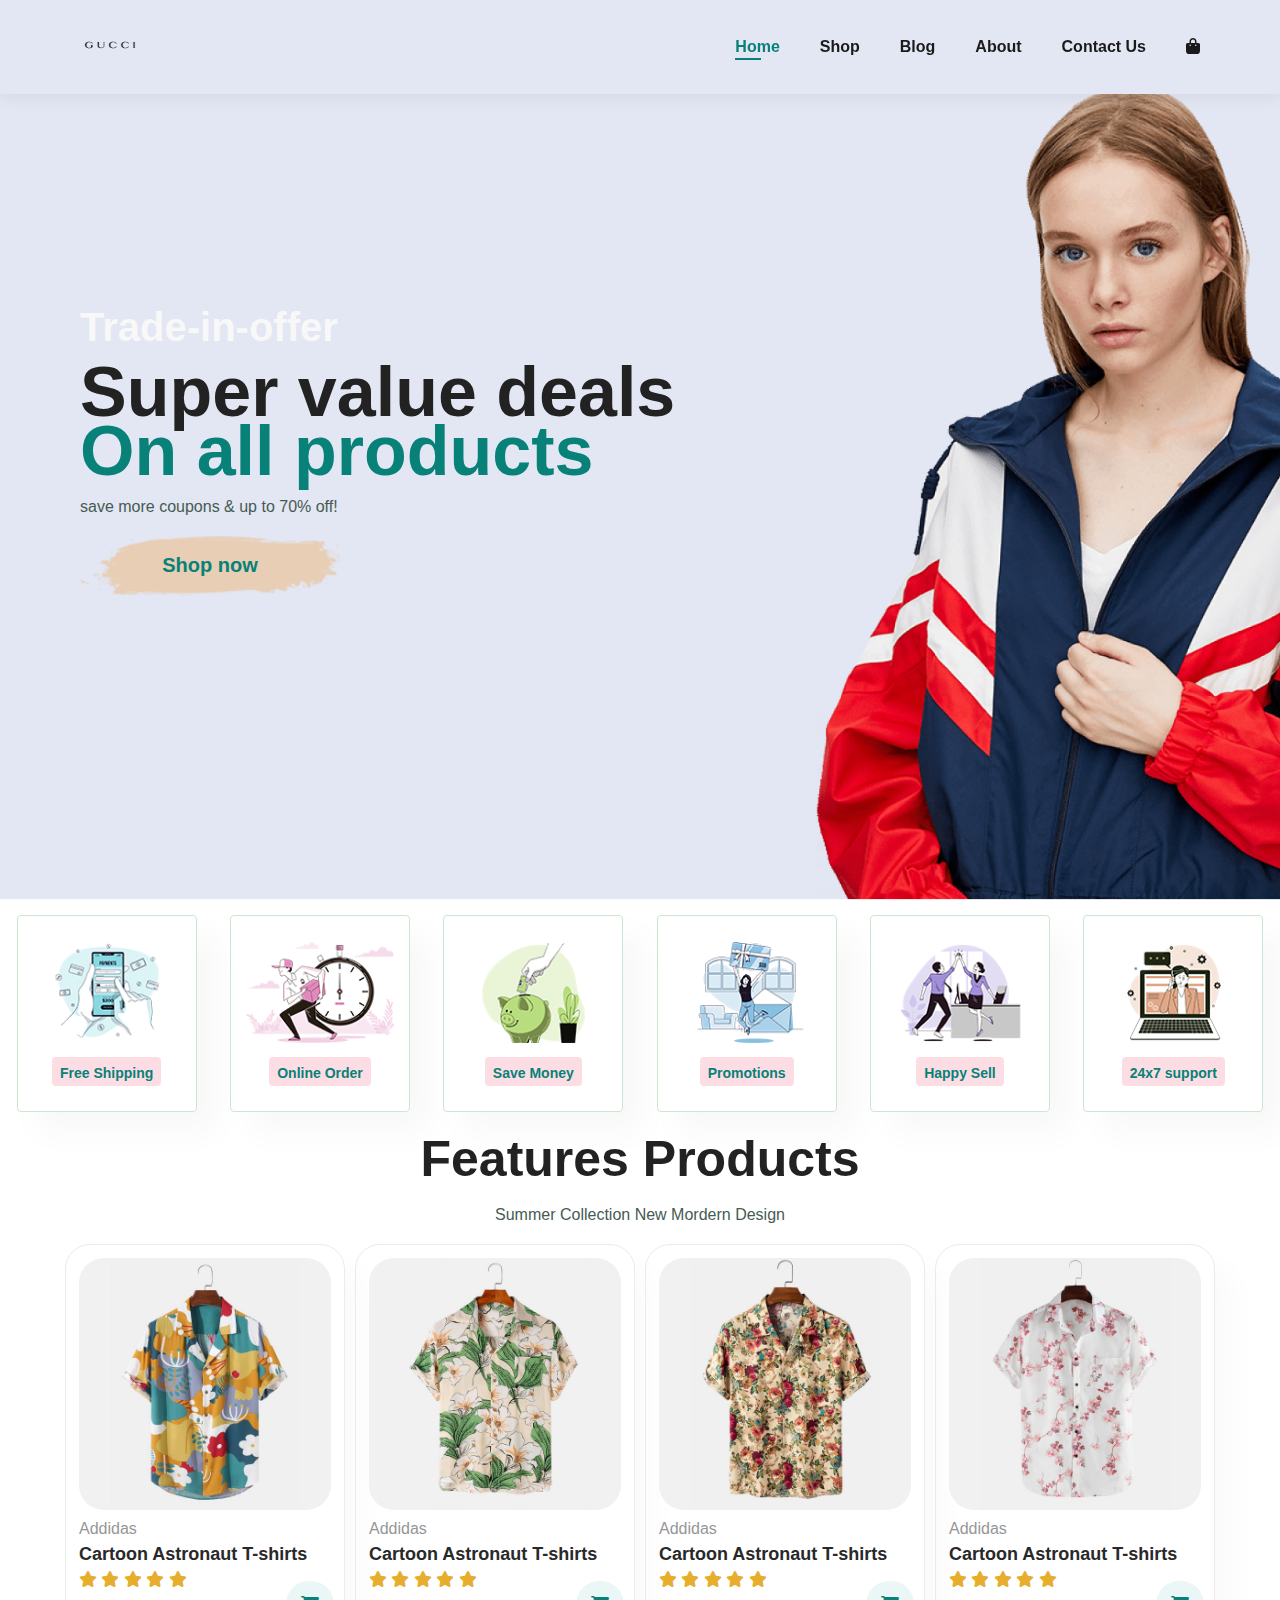
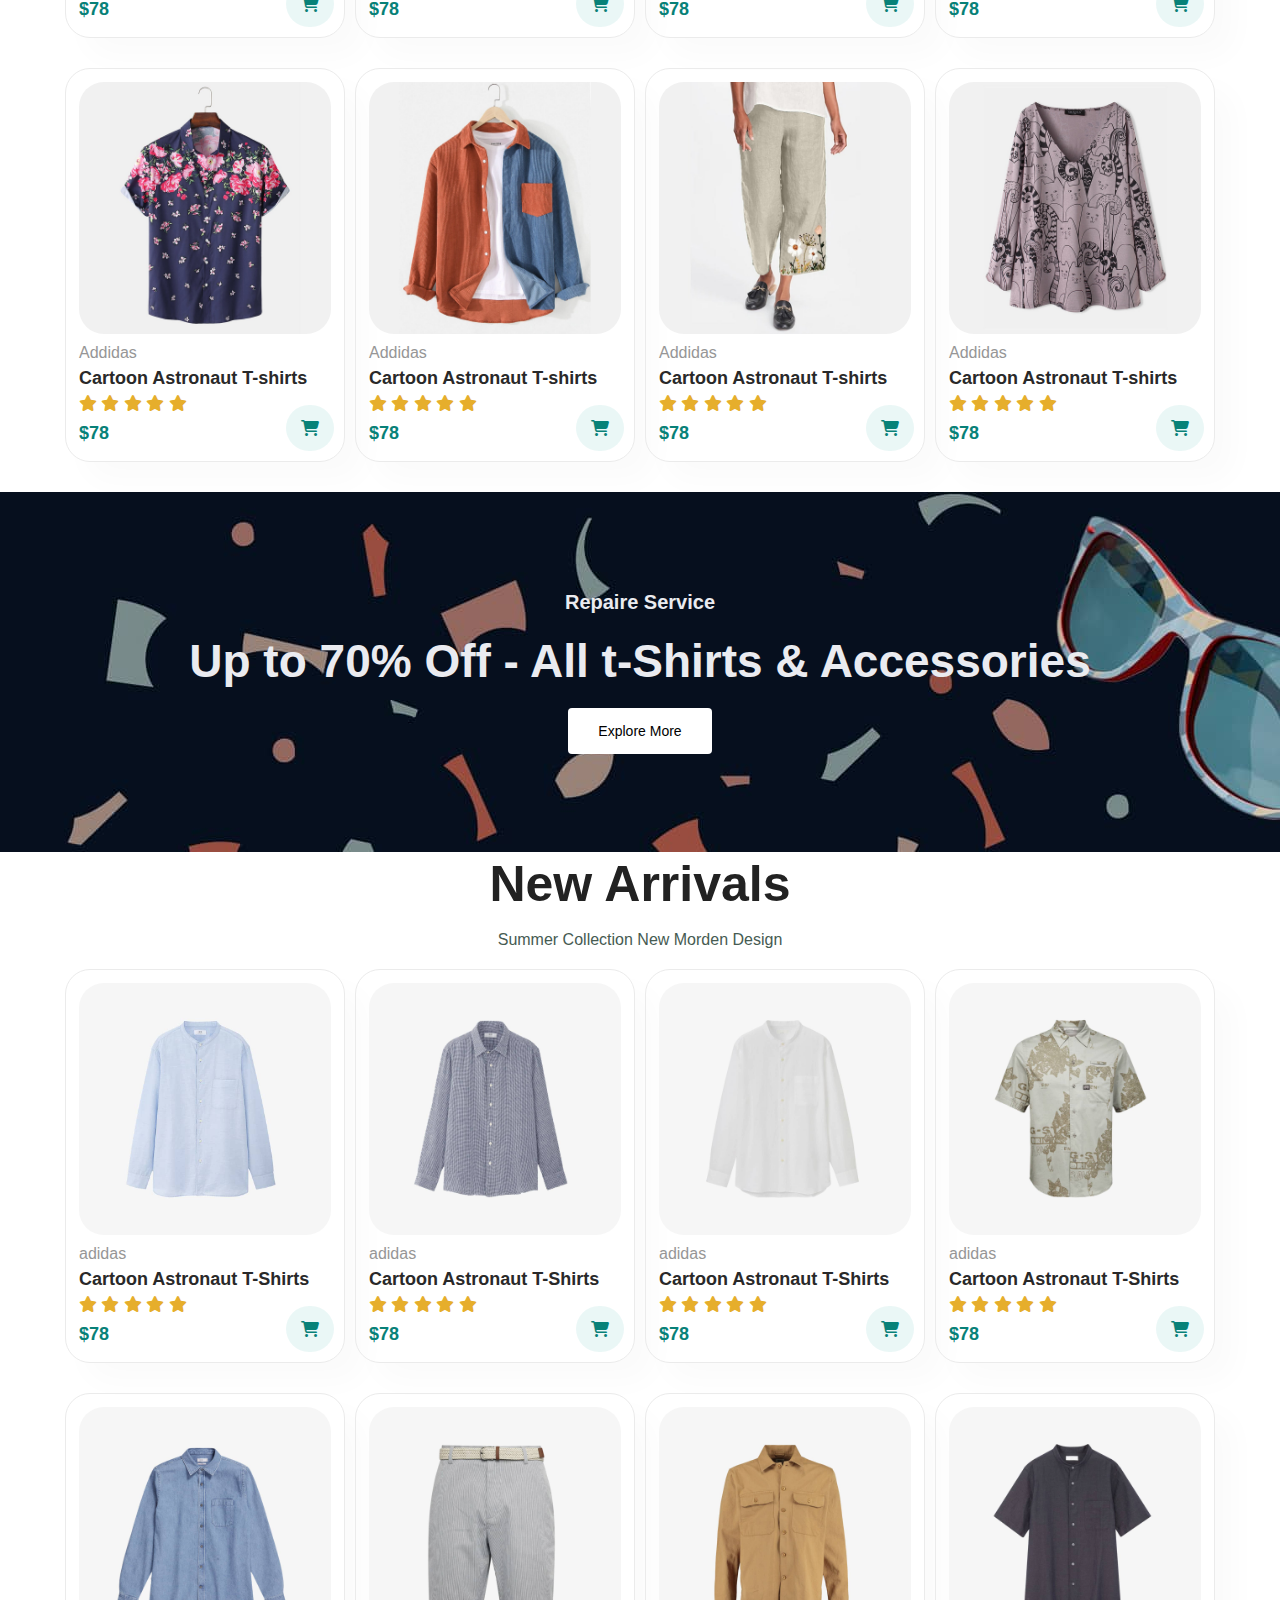
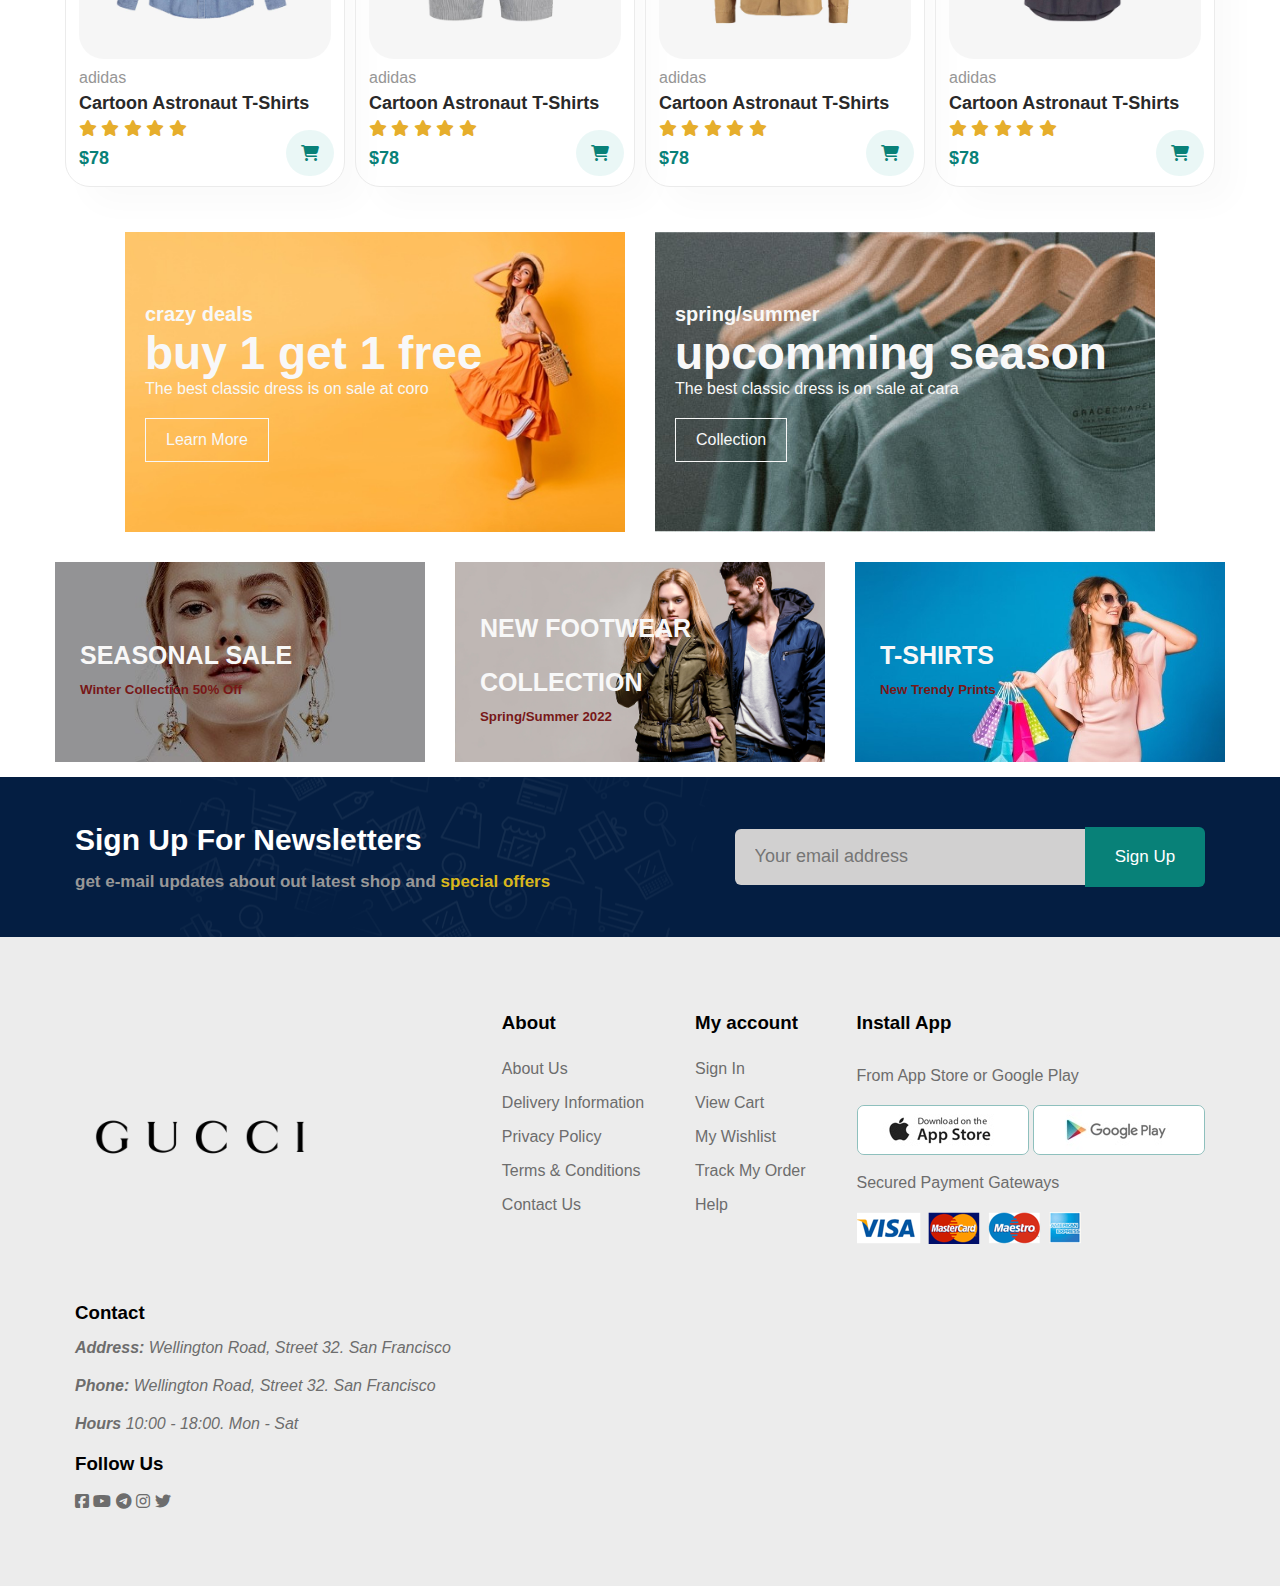
<file: ECommerse html css/index.html>
<!DOCTYPE html>
<html lang="en">
<head>
    <meta charset="UTF-8">
    <meta name="viewport" content="width=device-width, initial-scale=1.0">
    <title>ECommerce</title>
    <link rel="stylesheet" href="style.css">
    <link rel="stylesheet" href="https://cdnjs.cloudflare.com/ajax/libs/font-awesome/6.6.0/css/all.min.css"/>
</head>
<body>
    <header>
        <div id="header">
            <div class="header-logo">
                <a href="#"><img src="images/logo.png" alt="" /></a>
            </div>
            <div class="header-list">
                <nav class="header-list-nav">
                    <ul>
                        <li><a class="active" href="#">Home</a></li>
                        <li><a href="#">Shop</a></li>
                        <li><a href="#">Blog</a></li>
                        <li><a href="#">About</a></li>
                        <li><a href="#">Contact Us</a></li>
                    </ul>
                </nav>
                <div class="header-list-icon">
                    <a href=""><i class="fa-solid fa-bag-shopping"></i></a>
                </div>
            </div>
        </div>
    </header>

    <main>
        <section id="hero">
            <h4>Trade-in-offer</h4>
            <h2>Super value deals</h2>
            <h1>On all products</h1>
            <p>save more coupons & up to 70% off!</p>
            <button>Shop now</button>
        </section>

        <section id="features" class="section-p1">
            <div class="f-box">
                <img src="images/features/f1.png" alt="free shipping">
                <h6>Free Shipping</h6>
            </div>
            <div class="f-box">
                <img src="images/features/f2.png" alt="free shipping">
                <h6>Online Order</h6>
            </div>
            <div class="f-box">
                <img src="images/features/f3.png" alt="free shipping">
                <h6>Save Money</h6>
            </div>
            <div class="f-box">
                <img src="images/features/f4.png" alt="free shipping">
                <h6>Promotions</h6>
            </div>
            <div class="f-box">
                <img src="images/features/f5.png" alt="free shipping">
                <h6>Happy Sell</h6>
            </div>
            <div class="f-box">
                <img src="images/features/f6.png" alt="free shipping">
                <h6>24x7 support</h6>
            </div>
        </section>

        <section class="product-section" class="section-p1">
            <h1>Features Products</h1>
            <p>Summer Collection New Mordern Design</p>
            <div class="pro-collection">
                <div class="product-cart">
                    <img src="images/products/f1.jpg" alt="">
                    <span>Addidas</span>
                    <h4>Cartoon Astronaut T-shirts</h4>
                    <div class="stars">
                        <i class="fa-solid fa-star"></i>
                        <i class="fa-solid fa-star"></i>
                        <i class="fa-solid fa-star"></i>
                        <i class="fa-solid fa-star"></i>
                        <i class="fa-solid fa-star"></i>
                    </div>
                    <h4 class="price">$78</h4>
                    <a href="#"><i class="fa-solid fa-cart-shopping buy-icon"></i></a>
                </div>
                <div class="product-cart">
                    <img src="images/products/f2.jpg" alt="">
                    <span>Addidas</span>
                    <h4>Cartoon Astronaut T-shirts</h4>
                    <div class="stars">
                        <i class="fa-solid fa-star"></i>
                        <i class="fa-solid fa-star"></i>
                        <i class="fa-solid fa-star"></i>
                        <i class="fa-solid fa-star"></i>
                        <i class="fa-solid fa-star"></i>
                    </div>
                    <h4 class="price">$78</h4>
                    <a href="#"><i class="fa-solid fa-cart-shopping buy-icon"></i></a>
                </div>
                <div class="product-cart">
                    <img src="images/products/f3.jpg" alt="">
                    <span>Addidas</span>
                    <h4>Cartoon Astronaut T-shirts</h4>
                    <div class="stars">
                        <i class="fa-solid fa-star"></i>
                        <i class="fa-solid fa-star"></i>
                        <i class="fa-solid fa-star"></i>
                        <i class="fa-solid fa-star"></i>
                        <i class="fa-solid fa-star"></i>
                    </div>
                    <h4 class="price">$78</h4>
                    <a href="#"><i class="fa-solid fa-cart-shopping buy-icon"></i></a>
                </div>
                <div class="product-cart">
                    <img src="images/products/f4.jpg" alt="">
                    <span>Addidas</span>
                    <h4>Cartoon Astronaut T-shirts</h4>
                    <div class="stars">
                        <i class="fa-solid fa-star"></i>
                        <i class="fa-solid fa-star"></i>
                        <i class="fa-solid fa-star"></i>
                        <i class="fa-solid fa-star"></i>
                        <i class="fa-solid fa-star"></i>
                    </div>
                    <h4 class="price">$78</h4>
                    <a href="#"><i class="fa-solid fa-cart-shopping buy-icon"></i></a>
                </div>
                <div class="product-cart">
                    <img src="images/products/f5.jpg" alt="">
                    <span>Addidas</span>
                    <h4>Cartoon Astronaut T-shirts</h4>
                    <div class="stars">
                        <i class="fa-solid fa-star"></i>
                        <i class="fa-solid fa-star"></i>
                        <i class="fa-solid fa-star"></i>
                        <i class="fa-solid fa-star"></i>
                        <i class="fa-solid fa-star"></i>
                    </div>
                    <h4 class="price">$78</h4>
                    <a href="#"><i class="fa-solid fa-cart-shopping buy-icon"></i></a>
                </div>
                <div class="product-cart">
                    <img src="images/products/f6.jpg" alt="">
                    <span>Addidas</span>
                    <h4>Cartoon Astronaut T-shirts</h4>
                    <div class="stars">
                        <i class="fa-solid fa-star"></i>
                        <i class="fa-solid fa-star"></i>
                        <i class="fa-solid fa-star"></i>
                        <i class="fa-solid fa-star"></i>
                        <i class="fa-solid fa-star"></i>
                    </div>
                    <h4 class="price">$78</h4>
                    <a href="#"><i class="fa-solid fa-cart-shopping buy-icon"></i></a>
                </div>
                <div class="product-cart">
                    <img src="images/products/f7.jpg" alt="">
                    <span>Addidas</span>
                    <h4>Cartoon Astronaut T-shirts</h4>
                    <div class="stars">
                        <i class="fa-solid fa-star"></i>
                        <i class="fa-solid fa-star"></i>
                        <i class="fa-solid fa-star"></i>
                        <i class="fa-solid fa-star"></i>
                        <i class="fa-solid fa-star"></i>
                    </div>
                    <h4 class="price">$78</h4>
                    <a href="#"><i class="fa-solid fa-cart-shopping buy-icon"></i></a>
                </div>
                <div class="product-cart">
                    <img src="images/products/f8.jpg" alt="">
                    <span>Addidas</span>
                    <h4>Cartoon Astronaut T-shirts</h4>
                    <div class="stars">
                        <i class="fa-solid fa-star"></i>
                        <i class="fa-solid fa-star"></i>
                        <i class="fa-solid fa-star"></i>
                        <i class="fa-solid fa-star"></i>
                        <i class="fa-solid fa-star"></i>
                    </div>
                    <h4 class="price">$78</h4>
                    <a href="#"><i class="fa-solid fa-cart-shopping buy-icon"></i></a>
                </div>
            </div>
        </section>

        <section id="off-banner" class="section-ml">
            <h4>Repaire Service</h4>
            <h2>Up to 70% Off - All t-Shirts & Accessories</h2>
            <button class="normal">Explore More</button>
        </section>

        <section class="product-section" class="section-p1">
                <h1>New Arrivals</h1>
                <p>Summer Collection New Morden Design</p>
                <div class="pro-collection">
                  <div class="product-cart">
                    <img src="images/products/n1.jpg" alt="product image" />
                    <span>adidas</span>
                    <h4>Cartoon Astronaut T-Shirts</h4>
                    <div class="stars">
                      <i class="fa-solid fa-star"></i>
                      <i class="fa-solid fa-star"></i>
                      <i class="fa-solid fa-star"></i>
                      <i class="fa-solid fa-star"></i>
                      <i class="fa-solid fa-star"></i>
                    </div>
                    <h4 class="price">$78</h4>
                    <a href="#"><i class="fa-solid fa-cart-shopping buy-icon"></i></a>
                  </div>
                  <div class="product-cart">
                    <img src="images/products/n2.jpg" alt="product image" />
                    <span>adidas</span>
                    <h4>Cartoon Astronaut T-Shirts</h4>
                    <div class="stars">
                      <i class="fa-solid fa-star"></i>
                      <i class="fa-solid fa-star"></i>
                      <i class="fa-solid fa-star"></i>
                      <i class="fa-solid fa-star"></i>
                      <i class="fa-solid fa-star"></i>
                    </div>
                    <h4 class="price">$78</h4>
                    <a href="#"><i class="fa-solid fa-cart-shopping buy-icon"></i></a>
                  </div>
                  <div class="product-cart">
                    <img src="images/products/n3.jpg" alt="product image" />
                    <span>adidas</span>
                    <h4>Cartoon Astronaut T-Shirts</h4>
                    <div class="stars">
                      <i class="fa-solid fa-star"></i>
                      <i class="fa-solid fa-star"></i>
                      <i class="fa-solid fa-star"></i>
                      <i class="fa-solid fa-star"></i>
                      <i class="fa-solid fa-star"></i>
                    </div>
                    <h4 class="price">$78</h4>
                    <a href="#"><i class="fa-solid fa-cart-shopping buy-icon"></i></a>
                  </div>
                  <div class="product-cart">
                    <img src="images/products/n4.jpg" alt="product image" />
                    <span>adidas</span>
                    <h4>Cartoon Astronaut T-Shirts</h4>
                    <div class="stars">
                      <i class="fa-solid fa-star"></i>
                      <i class="fa-solid fa-star"></i>
                      <i class="fa-solid fa-star"></i>
                      <i class="fa-solid fa-star"></i>
                      <i class="fa-solid fa-star"></i>
                    </div>
                    <h4 class="price">$78</h4>
                    <a href="#"><i class="fa-solid fa-cart-shopping buy-icon"></i></a>
                  </div>
                  <div class="product-cart">
                    <img src="images/products/n5.jpg" alt="product image" />
                    <span>adidas</span>
                    <h4>Cartoon Astronaut T-Shirts</h4>
                    <div class="stars">
                      <i class="fa-solid fa-star"></i>
                      <i class="fa-solid fa-star"></i>
                      <i class="fa-solid fa-star"></i>
                      <i class="fa-solid fa-star"></i>
                      <i class="fa-solid fa-star"></i>
                    </div>
                    <h4 class="price">$78</h4>
                    <a href="#"><i class="fa-solid fa-cart-shopping buy-icon"></i></a>
                  </div>
                  <div class="product-cart">
                    <img src="images/products/n6.jpg" alt="product image" />
                    <span>adidas</span>
                    <h4>Cartoon Astronaut T-Shirts</h4>
                    <div class="stars">
                      <i class="fa-solid fa-star"></i>
                      <i class="fa-solid fa-star"></i>
                      <i class="fa-solid fa-star"></i>
                      <i class="fa-solid fa-star"></i>
                      <i class="fa-solid fa-star"></i>
                    </div>
                    <h4 class="price">$78</h4>
                    <a href="#"><i class="fa-solid fa-cart-shopping buy-icon"></i></a>
                  </div>
                  <div class="product-cart">
                    <img src="images/products/n7.jpg" alt="product image" />
                    <span>adidas</span>
                    <h4>Cartoon Astronaut T-Shirts</h4>
                    <div class="stars">
                      <i class="fa-solid fa-star"></i>
                      <i class="fa-solid fa-star"></i>
                      <i class="fa-solid fa-star"></i>
                      <i class="fa-solid fa-star"></i>
                      <i class="fa-solid fa-star"></i>
                    </div>
                    <h4 class="price">$78</h4>
                    <a href="#"><i class="fa-solid fa-cart-shopping buy-icon"></i></a>
                  </div>
                  <div class="product-cart">
                    <img src="images/products/n8.jpg" alt="product image" />
                    <span>adidas</span>
                    <h4>Cartoon Astronaut T-Shirts</h4>
                    <div class="stars">
                      <i class="fa-solid fa-star"></i>
                      <i class="fa-solid fa-star"></i>
                      <i class="fa-solid fa-star"></i>
                      <i class="fa-solid fa-star"></i>
                      <i class="fa-solid fa-star"></i>
                    </div>
                    <h4 class="price">$78</h4>
                    <a href="#"><i class="fa-solid fa-cart-shopping buy-icon"></i></a>
                </div>
            </div>
        </section>

        <section id="banners" class="section-p1">
            <div class="big-banners">
              <div class="big-banners-1">
                <h4>crazy deals</h4>
                <h2>buy 1 get 1 free</h2>
                <span>The best classic dress is on sale at coro</span>
                <button class="banner-btn">Learn More</button>
              </div>
              <div class="big-banners-2">
                <h4>spring/summer</h4>
                <h2>upcomming season</h2>
                <span>The best classic dress is on sale at cara</span>
                <button class="banner-btn">Collection</button>
              </div>
            </div>
            <div class="small-banners">
              <div class="small-banners-1">
                <h2>SEASONAL SALE</h2>
                <h5>Winter Collection 50% Off</h5>
              </div>
              <div class="small-banners-2">
                <h2>NEW FOOTWEAR COLLECTION</h2>
                <h5>Spring/Summer 2022</h5>
              </div>
              <div class="small-banners-3">
                <h2>T-SHIRTS</h2>
                <h5>New Trendy Prints</h4>
              </div>
            </div>
          </section>
          <section id="newsletter">
            <div class="newsletter-text">
              <h3>Sign Up For Newsletters</h3>
              <h5>get e-mail updates about out latest shop and <span>special offers</span></h5>
            </div>
            <div class="form">
              <input type="email" placeholder="Your email address" id="email-address-input">
              <button>Sign Up</button>
            </div>
          </section>
    
        </main>
    
        <!--footer section-->
    
        <footer>
          <div id="footer">
            <div class="contact">
              <a href="indext.html"><img id="footer_image" src="images/logo.png" alt="" /></a>
              <br> <br>
              <br> 
              <h3>Contact</h3>
              <address>
                <p><b>Address:</b> Wellington Road, Street 32. San Francisco</p>
                <p><b>Phone:</b> Wellington Road, Street 32. San Francisco</p>
                <p><b>Hours</b> 10:00 - 18:00. Mon - Sat</p>
              </address>
              <h3>Follow Us</h3>
              <br> 
              <div class="socials">
                <a href="#"><i class="fa-brands fa-facebook-square"></i></a>
                <a href="#"><i class="fa-brands fa-youtube"></i></a>
                <a href="#"><i class="fa-brands fa-telegram"></i></a>
                <a href="#"><i class="fa-brands fa-instagram"></i></a>
                <a href="#"><i class="fa-brands fa-twitter"></i></a>
              </div>
            </div>
            <div class="about">
              <h3>About</h3>
              <br> 
              <a href="#">About Us</a>
              <a href="#">Delivery Information</a>
              <a href="#">Privacy Policy</a>
              <a href="#">Terms & Conditions</a>
              <a href="#">Contact Us</a>
            </div>
            <div class="myaccount ">
              <h3>My account</h3>
              <br> 
              <a href="#">Sign In</a>
              <a href="#">View Cart</a>
              <a href="#">My Wishlist</a>
              <a href="#">Track My Order</a>
              <a href="#">Help</a>
            </div>
            <div class="install">
              <h3>Install App</h3>
              <br> 
              <p>From App Store or Google Play</p>
              <div class="download">
                <a href="#"><img src="images/pay/app.jpg" alt=""></a>
                <a href="#"><img src="images/pay/play.jpg" alt=""></a>
              </div>
              <p>Secured Payment Gateways</p>
              <img src="images/pay/pay.png" alt="">
            </div>
            
          </div>
        </footer>
</body>
</html>
</file>
<file: ECommerse html css/style.css>
*{
    margin: 0;
    padding: 0;
    box-sizing: border-box;
    font-family: Verdana, Geneva, Tahoma, sans-serif;
}

h1{
    font-size: 50px;
    line-height: 64px;
    color: #222;
}

h2{
    font-size: 46px;
    line-height: 54px;
    color: #222;
}

h4{
    font-size: 20px;
    color: #222;
}

h6{
    font-weight: 700;
    font-size: 12px;
}

p{
    font-size: 16px;
    color: #465b52;
    margin: 15px 0 20px 0;
}

#header{
    display: flex;
    align-items: center;
    justify-content: space-between;
    background-color: #e3e6f3;
    padding: 20px 80px;
    box-shadow: 0 5px 15px rgba(0, 0, 0, 0.06);
    z-index: 999;
    position: fixed;
    top: 0;
    right: 0;
    left: 0;
}

.header-list{
    display: flex;
    align-items: center;
    justify-content: center;
}

.header-list-nav ul{
    display: flex;
}

.header-list-nav ul li{
    list-style-type: none;
    padding: 0 20px;
    position: relative;
}

.header-list-nav ul a{
    text-decoration: none;
    font-size: 16px;
    font-weight: 600;
    color: #1a1a1a;
}
.header-list-nav ul a:hover,
.header-list-nav ul a.active{
    color: #088178;
    content: "";
}

.header-logo img{
    width: 60px;
    height: 50px;
}

.header-list-icon a{
    color: #1a1a1a;
    padding-left: 20px;
    transition: 0.3s ease;
}

.header-list-icon a:hover{
    color: #088178;
}

.header-list-nav ul li a:hover::after,
.header-list-nav ul li a.active::after{
    content: "";
    width: 30%;
    height: 2px;
    background: #088178;
    position: absolute;
    bottom: -4px;
    left: 20px;
}

#hero{
    background-image: url(images/hero4.png);
    height: 100vh;
    width: 100%;
    background-size: cover;
    display: flex;
    flex-direction: column;
    align-items: flex-start;
    justify-content: center;
    padding: 0 80px;
}

#hero h4{
    padding-bottom: 15px;
    font-size: 40px;
}

#hero h2{
    font-size: 70px;
}

#hero h1{
    color: #088178;
    font-size: 70px;
}

#hero button{
    background-color: transparent;
    background-image: url(images/button.png);
    background-repeat: no-repeat;
    background-size: cover;
    width: 260px;
    height: 60px;
    border: 0;
    cursor: pointer;
    font-size: 20px;
    font-weight: 700;
    color: #088178;
    padding: 14pxpx 65px 14px 65px;
}

#features{
    display: flex;
    align-items: center;
    justify-content: space-around;
}

#features .f-box{
    width: 180px;
    text-align: center;
    border-radius: 4px;
    padding: 25px 15px;
    box-shadow: 20px 20px 34px rgba(0, 0, 0, 0.03);
    border: 1px solid #cce7d0;
    margin: 15px 0;
    transition: box-shadow 0.3s;
}

#features .f-box:hover{
    box-shadow: 10px 10px 54px rgba(0, 0, 0, 0.1);
}

#features .f-box img{
    width: 100%;
    margin-bottom: 10px;
}

#features .f-box h6{
    display: inline-block;
    padding: 9px 8px 6px 8px;
    line-height: 1;
    font-size: 14px;
    border-radius: 4px;
    color: #088178;
    background-color: #fddde4;
}

.product-section .pro-collection{
    display: flex;
    flex-wrap: wrap;
    justify-content: space-around;
    margin: 0 60px;
}

.product-section h1,
.product-section p{
    text-align: center;
}

.product-section .product-cart{
    width: 280px;
    border: 1px solid #ebebeb;
    padding: 13px;
    margin-bottom: 30px;
    border-radius: 25px;
    position: relative;
    box-shadow: 20px 20px 30px rgba(0,0,0,0.02);
    transition: box-shadow 0.2s;
}
.product-section .product-cart:hover{
    box-shadow: 20px 20px 30px rgba(0, 0, 0, 0.06);
}

.product-section .product-cart img{
    width: 100%;
    border-radius: 25px;
}

.product-section .product-cart span{
    color:#969696;
    font-weight: 500;
    line-height: 30px;
}

.product-section .product-cart h4{
    font-size: 18px;
    color: rgb(41, 41, 41);
}

.product-section .product-cart .stars{
    color:#e6ae2c;
    padding: 6px 0;
}

.product-section .product-cart .price{
    color: #088178;
    padding: 4px 0;
}

.product-section .product-cart .buy-icon{
    color: #088178;
    background-color: #c7e9e75e;
    padding: 15px;
    position: absolute;
    border-radius: 50px;
    right: 10px;
    bottom: 10px;
}

#off-banner{
    background-image: url(images/banner/b2.jpg);
    background-size: cover;
    width: 100%;
    height: 40vh;
    display: flex;
    align-items: center;
    justify-content: center;
    flex-direction: column;
}

#off-banner h4{
    color: #eaebf0;
}

#off-banner h2{
    color: #eaebf0;
    padding: 20px 0;
}

button.normal{
    font-size: 14px;
    font-weight: 600px;
    padding: 15px 30px;
    color: #000;
    border-radius: 4px;
    border: none;
    cursor: pointer;
    outline: none;
    background-color: #fff;
    transition: 0.2s;
}

#banners{
    margin: 0 60px;
}

#banners h2,h4,span{
    color: rgb(248, 248, 248);
}
#banners .big-banners{
    display: flex;
    align-items: center;
    justify-content: center;
}
#banners .big-banners div{
    min-width: 500px;
    margin: 15px;
    height: 300px;
    display: flex;
    flex-direction: column;
    align-items: flex-start;
    justify-content: center;
    padding: 20px;
    background-size: cover;
    backdrop-filter: blur(8%);
}
#banners .big-banners-1{
    background-image: url(images/banner/b17.jpg);
}
#banners .big-banners-2{
    background-image: url(images/banner/b10.jpg);
}
#banners .small-banners-1{
    background-image: url(images/banner/b7.jpg);
}
#banners .small-banners-2{
    background-image: url(images/banner/b4.jpg);
}
#banners .small-banners-3{
    background-image: url(images/banner/b18.jpg);
}

#banners .big-banners button{
    margin-top: 20px;
    padding: 12px 20px;
    font-size: 16px;
    background-color: transparent;
    color: rgb(248, 248, 248);
    border: 1px solid rgb(248, 248, 248);
    cursor: pointer;
    transition: 0.3s ease;
}

#banners .big-banners div:hover button{
    background-color: #088178;
    border: 1px solid #088178;
}

#banners .small-banners{
    display:flex;
    align-items: center;
    justify-content: center;
}

#banners .small-banners div{
    min-width: 370px;
    height: 200px;
    margin: 15px;
    display: flex;
    flex-direction: column;
    align-items: flex-start;
    justify-content: center;
    padding: 25px;
    background-size: cover;
}


#banners .small-banners h2{
    font-size: 25px;
}

#banners .small-banners h5{
    color: #771818;
}
/* newsletter section styles */

#newsletter {
    background-image: url(images/banner/b14.png);
    background-repeat: no-repeat;
    background-position: 180px;
    background-color: #041e42;
    height: 160px;
    display: flex;
    align-items: center;
    justify-content: space-between;
    padding: 0 75px;
  }
  #newsletter .newsletter-text h3 {
    color: white;
    font-size: 30px;
    padding: 0 0 15px 0;
  }
  #newsletter .newsletter-text h5 {
    color: rgb(151, 151, 151);
    font-size: 17px;
  }
  #newsletter .newsletter-text h5 span {
    color: rgb(216, 182, 29);
  }
  #newsletter .form input {
    padding: 20px;
    width: 350px;
    height: 56px;
    background-color: #d1d0d0;
    border-radius: 6px 0 0 6px;
    font-size: 18px;
  
    border: none;
    outline: none;
    margin-right: -4px;
    margin-top: 1px;
  }
  #newsletter .form button {
    margin-left: 0;
    padding: 20px;
    border: none;
    width: 120px;
    background-color: #088178;
    color: white;
    font-size: 17px;
    border-radius: 0 6px 6px 0;
    cursor: pointer;
  }
  
  /* footer section styles */
  
  #footer_image{
    height: 250px;
    width: 250px;
  }

  #footer{
    display: flex;
    align-items:flex-start;
    justify-content: space-between;
    padding: 75px;
    background-color: #ececec;
  }
  #footer div{
  }
  #footer p, #footer a{
    color: rgb(109, 109, 109);
    text-decoration: none;
  }
  #footer a:hover{
    color:#088178;
  }
  #footer .about a{
    display: block;
    padding:8px 0;
  }
  #footer .myaccount a{
    display: block;
    padding:8px 0;
  }
  #footer .download img{
    border: 1px solid #08817969;
    border-radius: 7px;
  }
</file>
